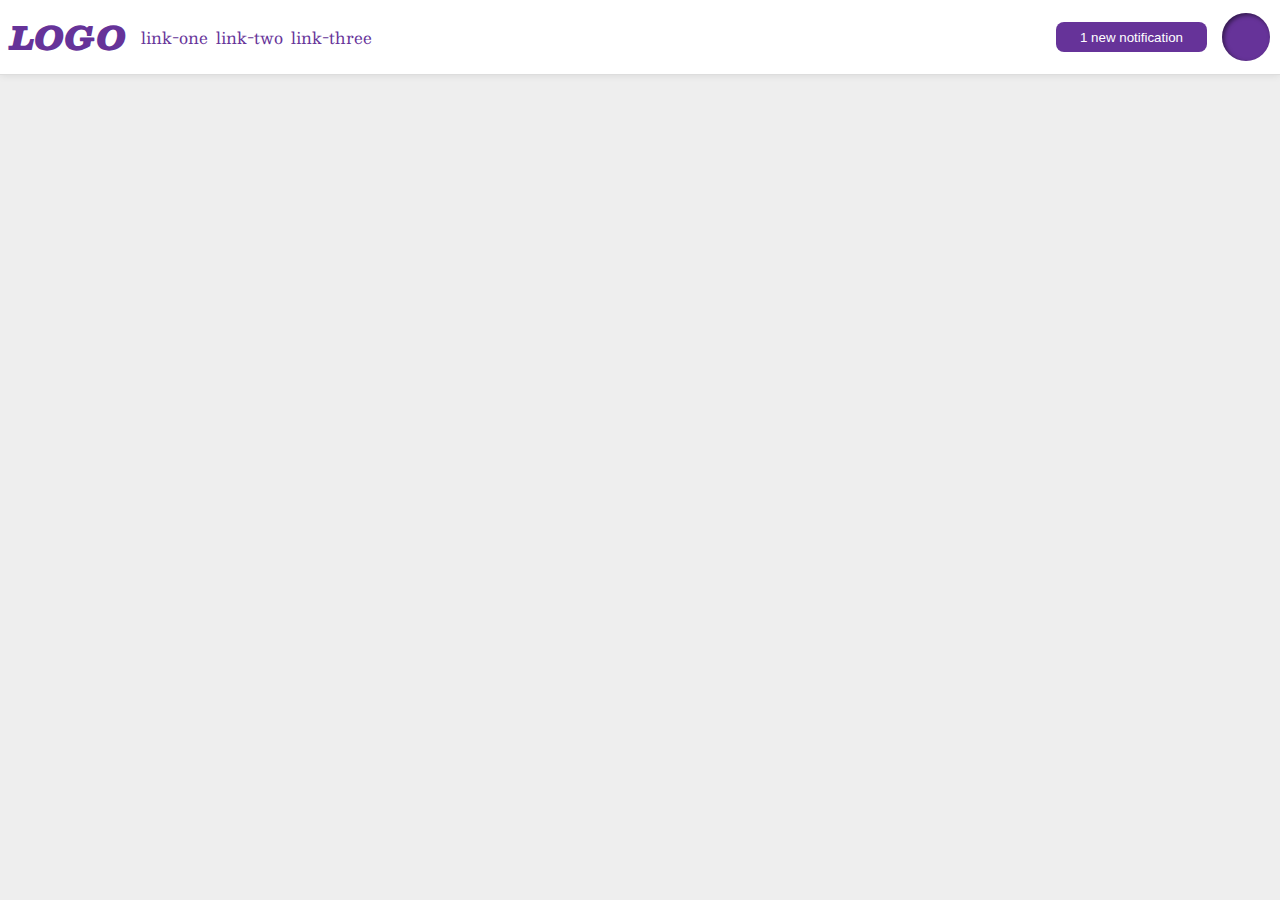
<file: flex/03-flex-header-2/index.html>
<!DOCTYPE html>
<html lang="en">
  <head>
    <meta charset="UTF-8">
    <meta http-equiv="X-UA-Compatible" content="IE=edge">
    <meta name="viewport" content="width=device-width, initial-scale=1.0">
    <title>Flex Header 2</title>
    <link rel="stylesheet" href="style.css">
  </head>
  <body>
    <div class="header">
      <div class="logo">
        LOGO
      </div>
      <ul class="links">
        <li><a href="https://google.com">link-one</a></li>
        <li><a href="https://google.com">link-two</a></li>
        <li><a href="https://google.com">link-three</a></li>
      </ul>
      <div class="header-right">
        <button class="notifications">
          1 new notification
        </button>
        <div class="profile-image"></div>
      </div>
    </div>
  </body>
</html>
</file>
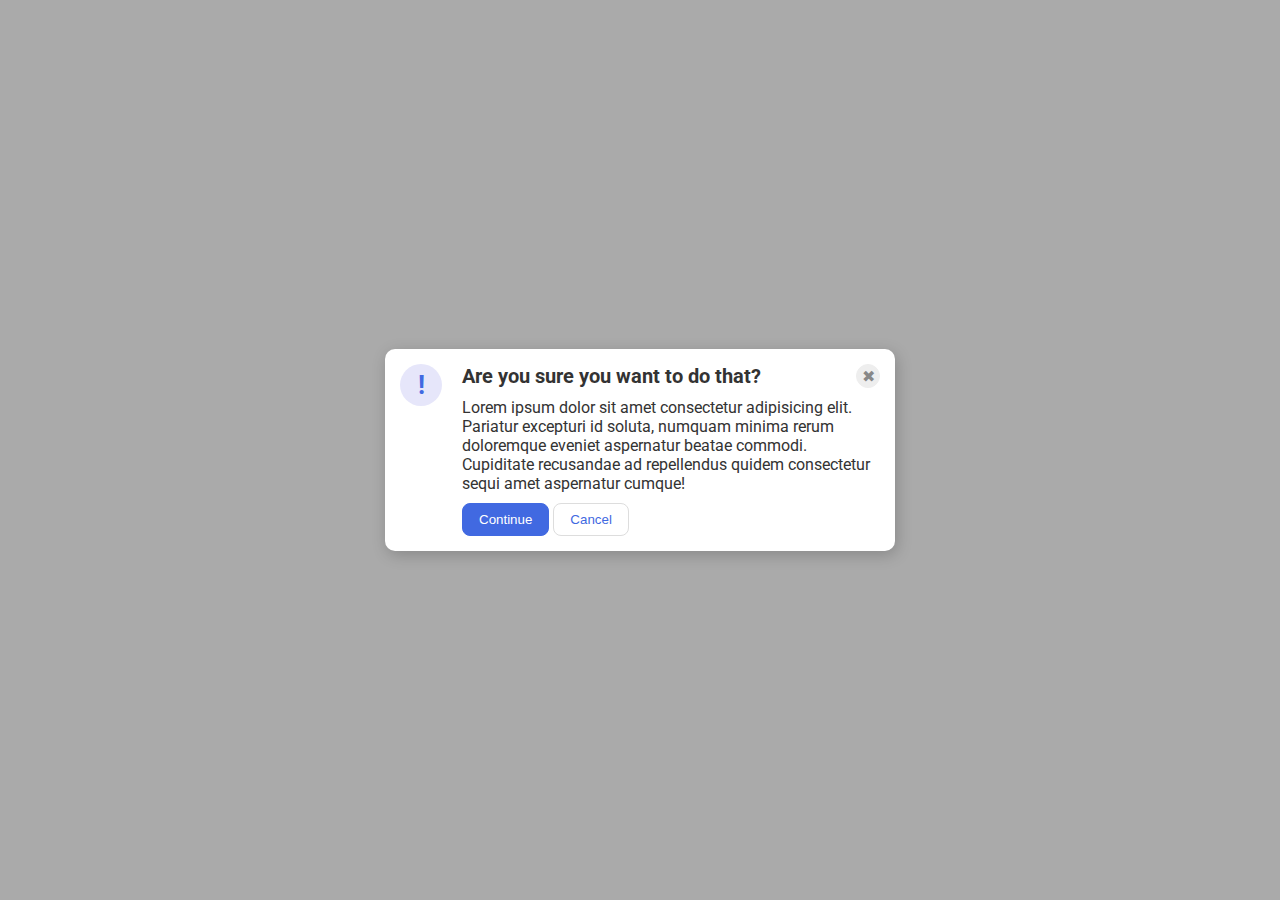
<file: flex/05-flex-modal/index.html>
<!DOCTYPE html>
<html lang="en">
  <head>
    <meta charset="UTF-8">
    <meta http-equiv="X-UA-Compatible" content="IE=edge">
    <meta name="viewport" content="width=device-width, initial-scale=1.0">
    <link rel="stylesheet" href="style.css">
    <title>Modal</title>
  </head>
  <body>
    <div class="modal">
      <div class="left-side">
        <div class="icon">!</div>
      </div>
      <div class="right-side">
        <div class="right-top">
          <div class="header">Are you sure you want to do that?</div>
          <button class="close-button">✖</button>
        </div>
        <div class="text">Lorem ipsum dolor sit amet consectetur adipisicing elit. Pariatur excepturi id soluta, numquam minima rerum doloremque eveniet aspernatur beatae commodi. Cupiditate recusandae ad repellendus quidem consectetur sequi amet aspernatur cumque!</div>
        <button class="continue">Continue</button>
        <button class="cancel">Cancel</button>
      </div>
    </div>
  </body>
</html>
</file>
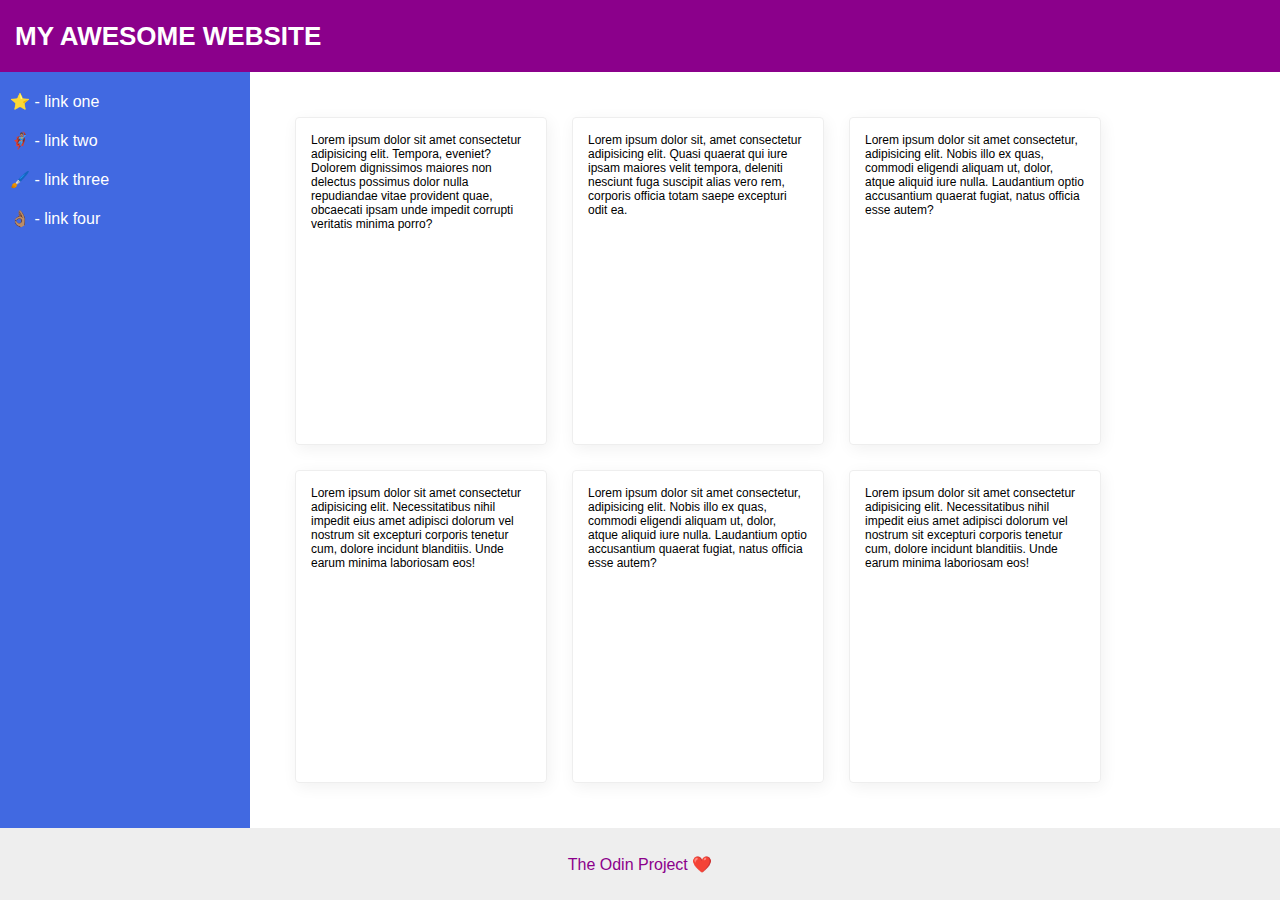
<file: flex/07-flex-layout-2/index.html>
<!DOCTYPE html>
<html lang="en">
  <head>
    <meta charset="UTF-8">
    <meta http-equiv="X-UA-Compatible" content="IE=edge">
    <meta name="viewport" content="width=device-width, initial-scale=1.0">
    <title>The Holy Grail</title>
    <link rel="stylesheet" href="style.css">
  </head>
  <body>
    <div class="header">
      MY AWESOME WEBSITE
    </div>
    <div class="content">
      <div class="sidebar">
        <ul>
          <li><a href="#">⭐ - link one</a></li>
          <li><a href="#">🦸🏽‍♂️ - link two</a></li>
          <li><a href="#">🖌️ - link three</a></li>
          <li><a href="#">👌🏽  - link four</a></li>
        </ul>
      </div>
      <div class="card_holder">
        <div class="card">Lorem ipsum dolor sit amet consectetur adipisicing elit. Tempora, eveniet? Dolorem dignissimos maiores non delectus possimus dolor nulla repudiandae vitae provident quae, obcaecati ipsam unde impedit corrupti veritatis minima porro?</div>
        <div class="card">Lorem ipsum dolor sit, amet consectetur adipisicing elit. Quasi quaerat qui iure ipsam maiores velit tempora, deleniti nesciunt fuga suscipit alias vero rem, corporis officia totam saepe excepturi odit ea.</div>
        <div class="card">Lorem ipsum dolor sit amet consectetur, adipisicing elit. Nobis illo ex quas, commodi eligendi aliquam ut, dolor, atque aliquid iure nulla. Laudantium optio accusantium quaerat fugiat, natus officia esse autem?</div>
        <div class="card">Lorem ipsum dolor sit amet consectetur adipisicing elit. Necessitatibus nihil impedit eius amet adipisci dolorum vel nostrum sit excepturi corporis tenetur cum, dolore incidunt blanditiis. Unde earum minima laboriosam eos!</div>
        <div class="card">Lorem ipsum dolor sit amet consectetur, adipisicing elit. Nobis illo ex quas, commodi eligendi aliquam ut, dolor, atque aliquid iure nulla. Laudantium optio accusantium quaerat fugiat, natus officia esse autem?</div>
        <div class="card">Lorem ipsum dolor sit amet consectetur adipisicing elit. Necessitatibus nihil impedit eius amet adipisci dolorum vel nostrum sit excepturi corporis tenetur cum, dolore incidunt blanditiis. Unde earum minima laboriosam eos!</div>
      </div>
    </div>
    <div class="footer">
      The Odin Project ❤️
    </div>
  </body>
</html>
</file>
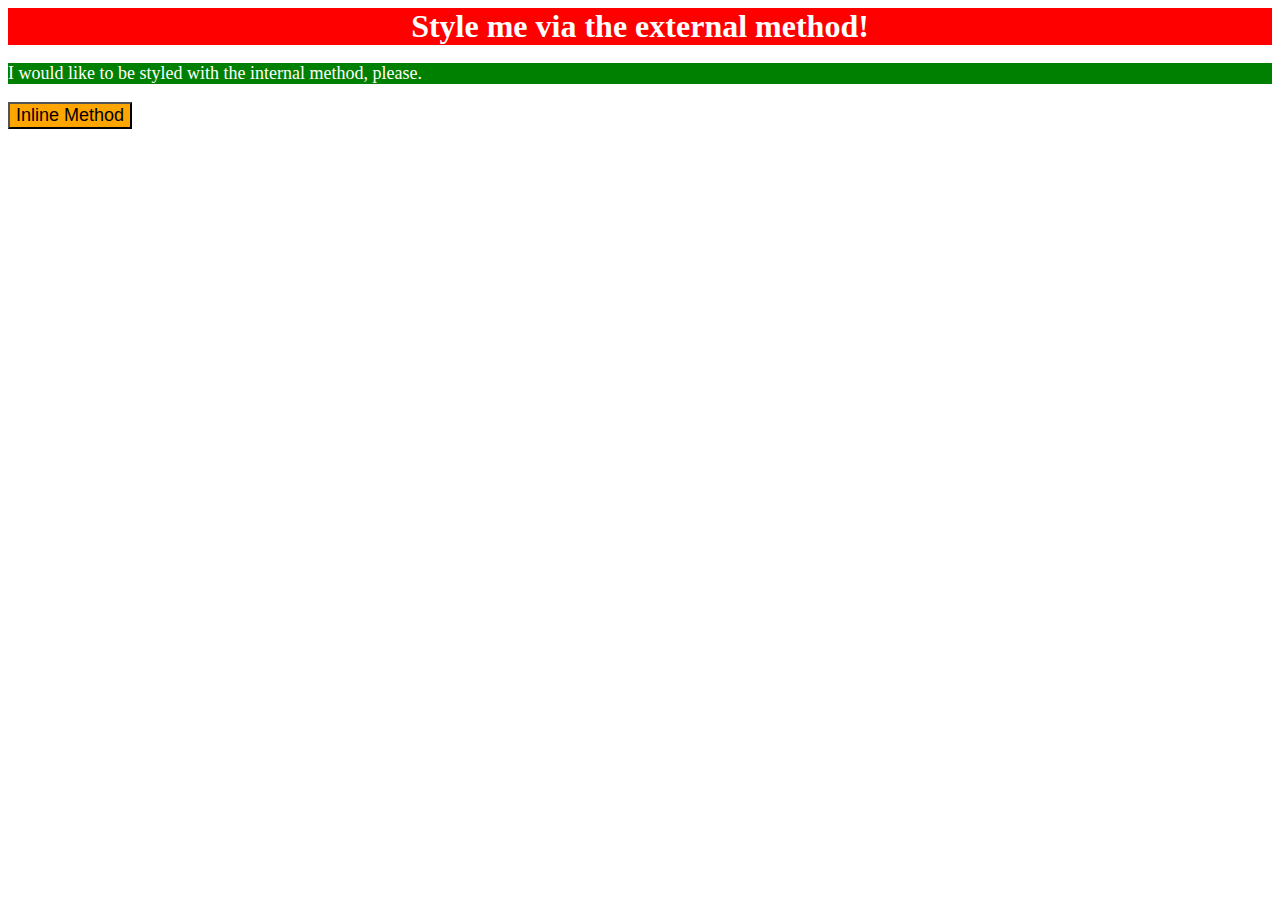
<file: foundations/01-css-methods/index.html>
<!DOCTYPE html>
<html lang="en">
  <head>
    <meta charset="UTF-8">
    <meta http-equiv="X-UA-Compatible" content="IE=edge">
    <meta name="viewport" content="width=device-width, initial-scale=1.0">
    <title>Methods for Adding CSS</title>
    <link rel="stylesheet" href="./css/style.css">
    <style>
      p {
        background-color: green;
        color: white;
        font-size: 18px;
      }
    </style>
  </head>
  <body>
    <div>Style me via the external method!</div>
    <p>I would like to be styled with the internal method, please.</p>
    <button style="background-color: orange; font-size: 18px;">Inline Method</button>
  </body>
</html>
</file>
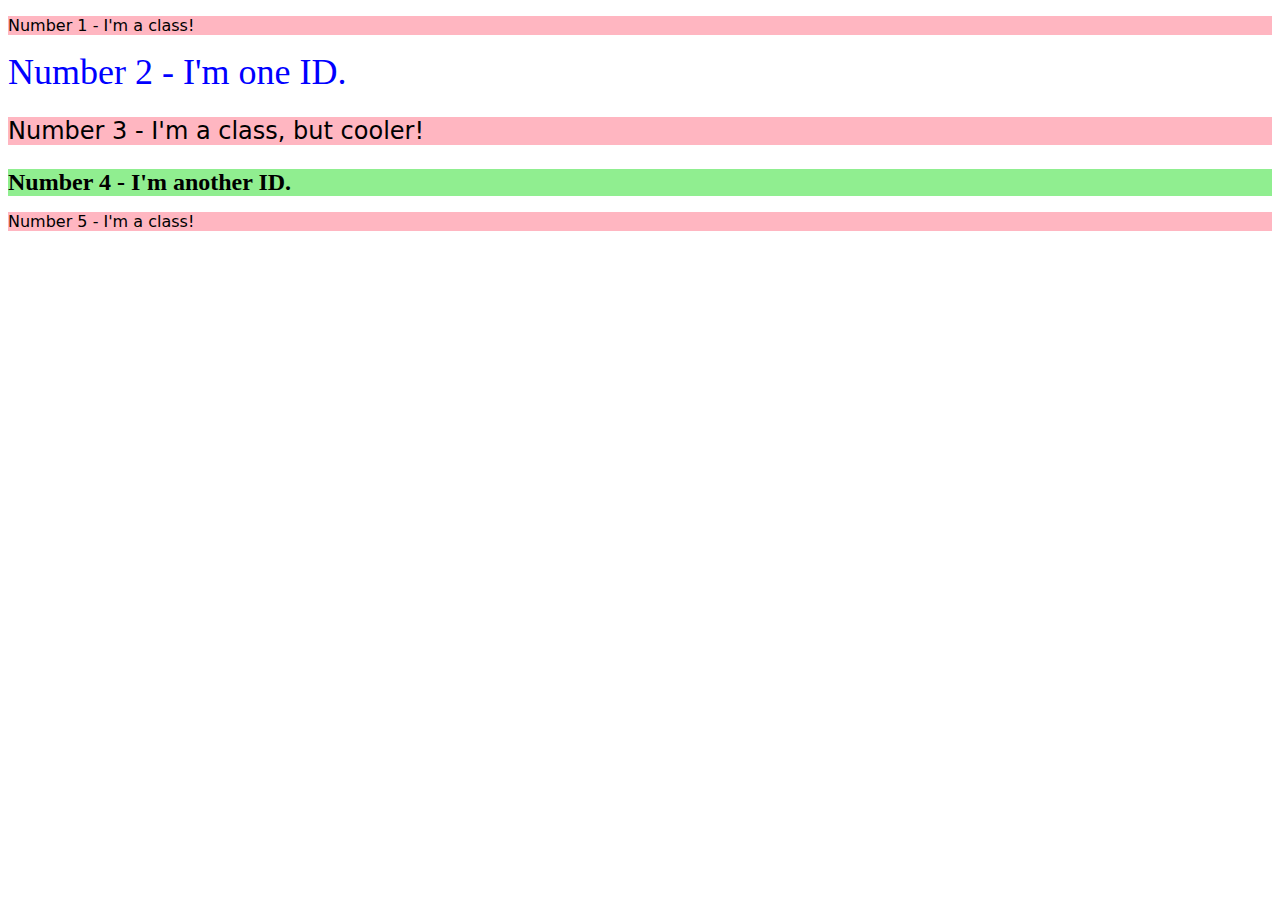
<file: foundations/02-class-id-selectors/index.html>
<!DOCTYPE html>
<html lang="en">
  <head>
    <meta charset="UTF-8">
    <meta http-equiv="X-UA-Compatible" content="IE=edge">
    <meta name="viewport" content="width=device-width, initial-scale=1.0">
    <title>Class and ID Selectors</title>
    <link rel="stylesheet" href="style.css">
  </head>
  <body>
    <p class="odd">Number 1 - I'm a class!</p>
    <div ID="second">Number 2 - I'm one ID.</div>
    <p class="odd third">Number 3 - I'm a class, but cooler!</p>
    <div ID="fourth">Number 4 - I'm another ID.</div>
    <p class="odd">Number 5 - I'm a class!</p>
  </body>
</html>
</file>
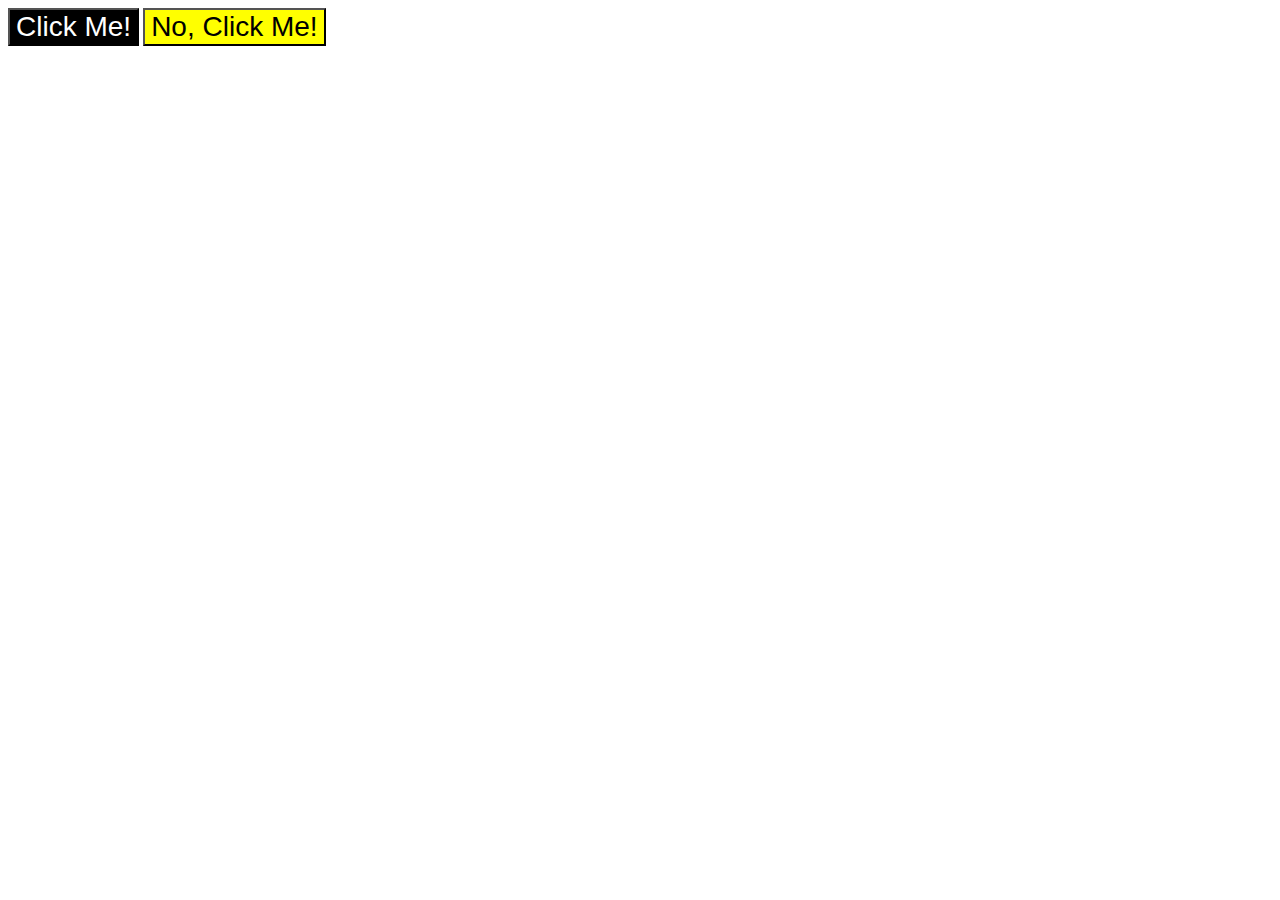
<file: foundations/03-grouping-selectors/index.html>
<!DOCTYPE html>
<html lang="en">
  <head>
    <meta charset="UTF-8">
    <meta http-equiv="X-UA-Compatible" content="IE=edge">
    <meta name="viewport" content="width=device-width, initial-scale=1.0">
    <title>Grouping Selectors</title>
    <link rel="stylesheet" href="style.css">
  </head>
  <body>
    <button class="dark">Click Me!</button>
    <button class="bright">No, Click Me!</button>
  </body>
</html>
</file>
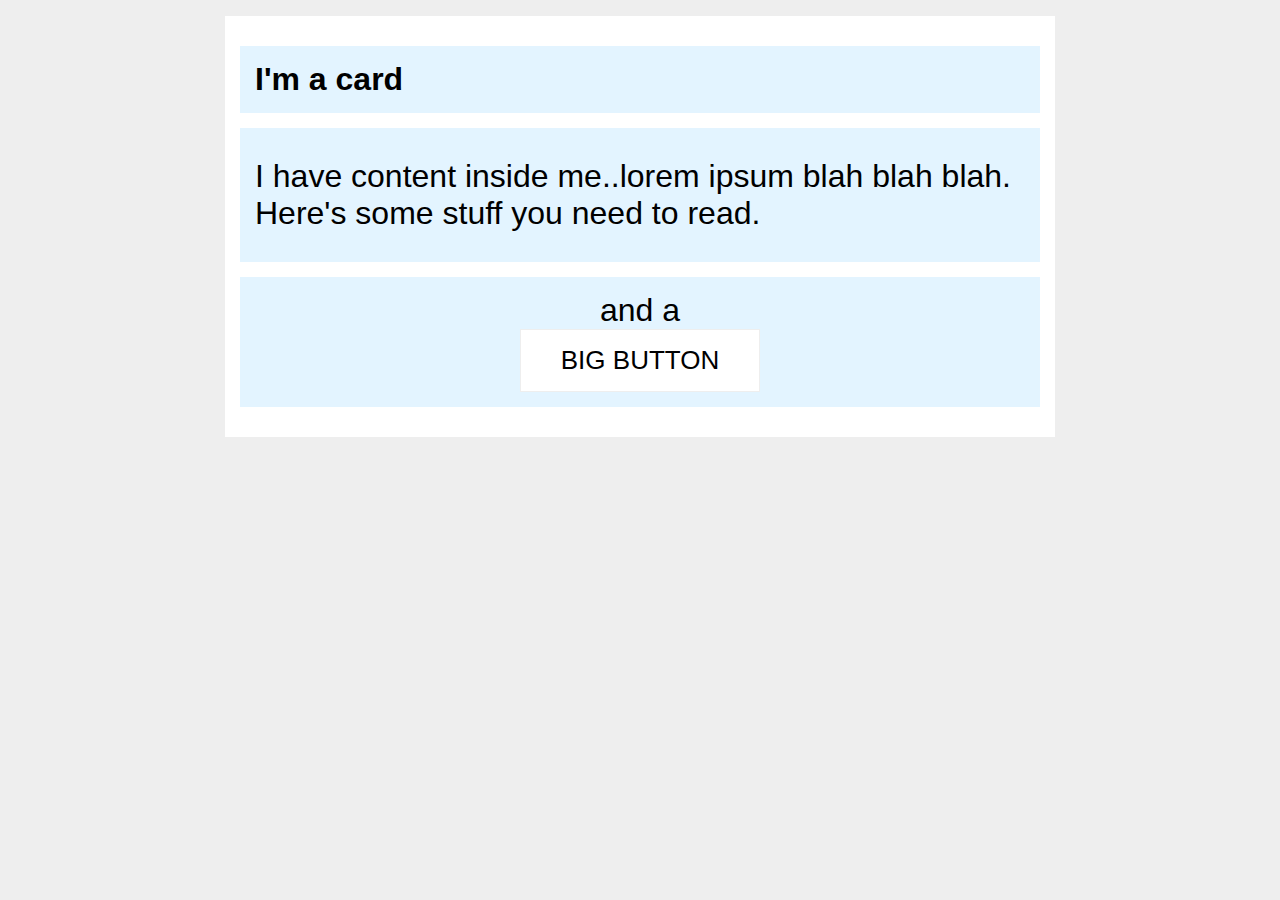
<file: margin-and-padding/02-margin-and-padding-2/index.html>
<!DOCTYPE html>
<html lang="en">
  <head>
    <meta charset="UTF-8">
    <meta http-equiv="X-UA-Compatible" content="IE=edge">
    <meta name="viewport" content="width=device-width, initial-scale=1.0">
    <title>Margin and Padding exercise 2</title>
    <link rel="stylesheet" href="style.css">
  </head>
  <body>
    <div class="card">
      <h1 class="title">I'm a card</h1>
      <div class="content">I have content inside me..lorem ipsum blah blah blah. Here's some stuff you need to read.</div>
      <div class="button-container">and a<button>BIG BUTTON</button></div>
    </div>
  </body>
</html>
</file>
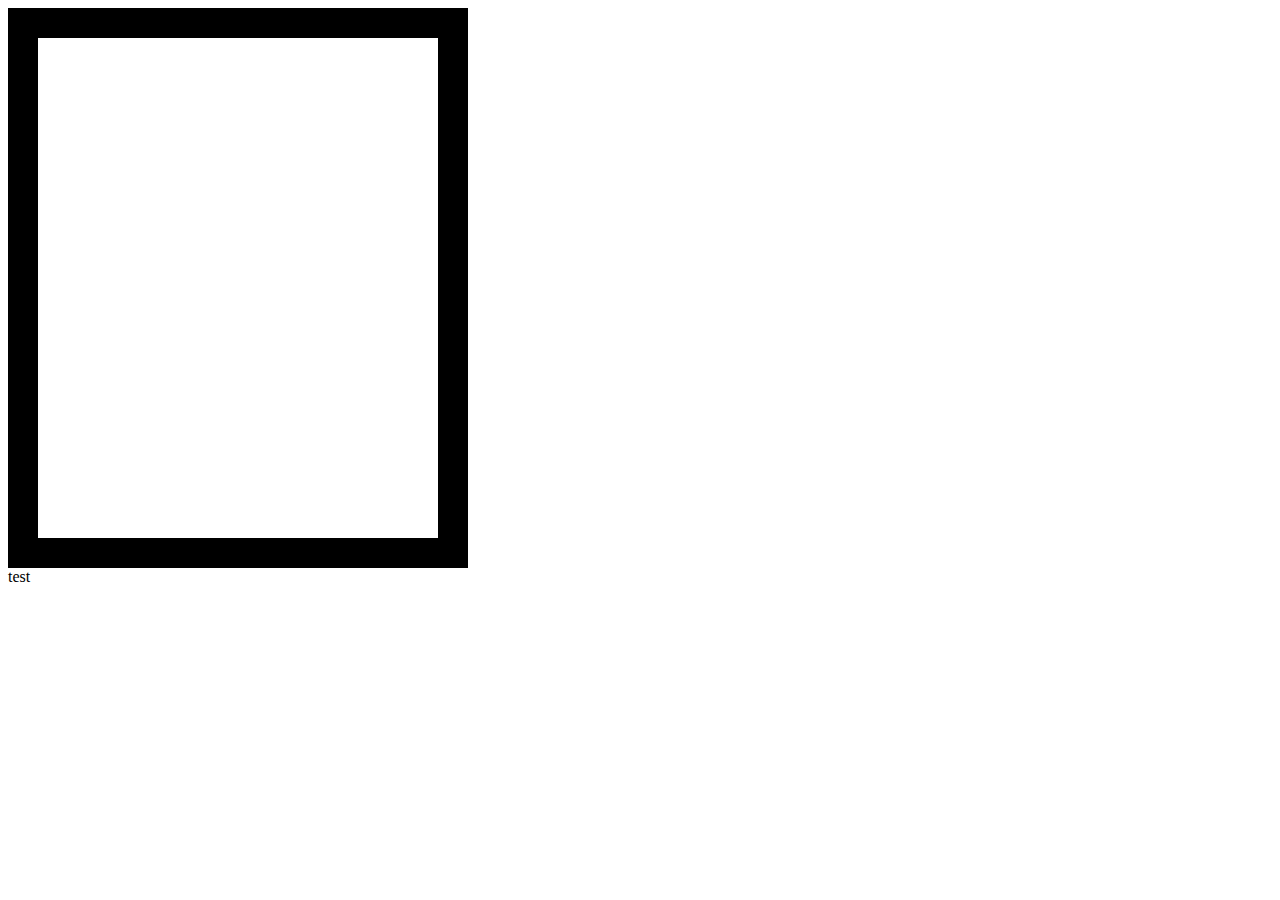
<file: foundations/testing-boxes/part 1/index.html>
<!DOCTYPE html>
<html lang="en">
<head>
    <meta charset="UTF-8">
    <meta name="viewport" content="width=device-width, initial-scale=1.0">
    <title>Document</title>
    <link rel="stylesheet" href="styles.css">
</head>
<body>
    <div class = "box-1"></div>
    <div class = "box-2">test</div>
</body>
</html>
</file>
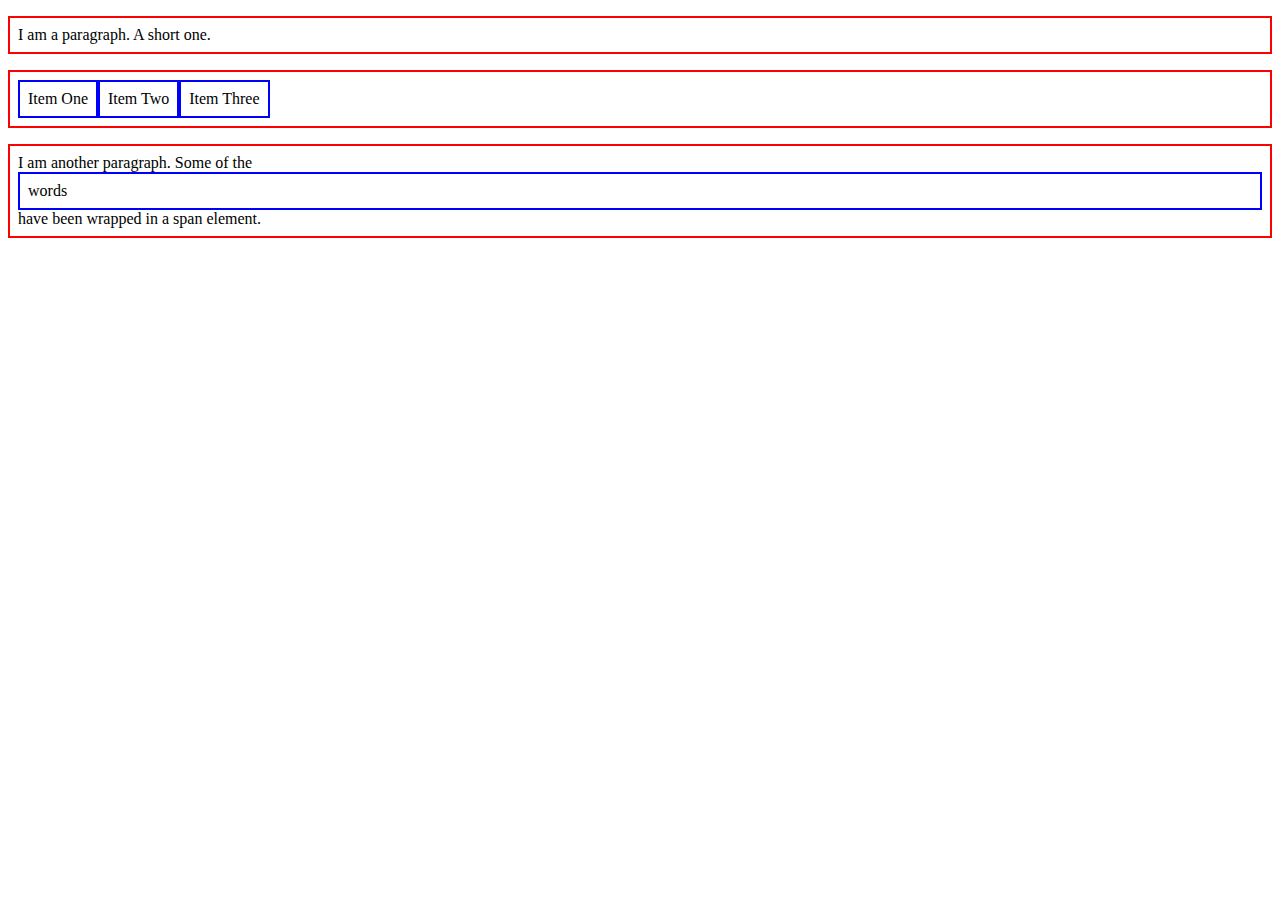
<file: foundations/testing-boxes/part 2/index.html>
<!DOCTYPE html>
<html lang="en">
<head>
    <meta charset="UTF-8">
    <meta name="viewport" content="width=device-width, initial-scale=1.0">
    <title>Document</title>
    <link rel="stylesheet" href="styles.css">
</head>
<body>
<p>I am a paragraph. A short one.</p>
<ul>
  <li>Item One</li>
  <li>Item Two</li>
  <li>Item Three</li>
</ul>
<p>
I am another paragraph. 
Some of the <span class="block">words</span> 
have been wrapped in a <span>span element</span>.
</p>
    
</body>
</html>
</file>
<file: flex/03-flex-header-2/style.css>
/* this is some magical font-importing.  
you'll learn about it later. */
@import url('https://fonts.googleapis.com/css2?family=Besley:ital,wght@0,400;1,900&display=swap');

body {
  margin: 0;
  background: #eee;
  font-family: Besley, serif;
}

.header {
  background: white;
  border-bottom: 1px solid #ddd;
  box-shadow: 0 0 8px rgba(0,0,0,.1);
  display: flex;
  padding: 10px;
  align-items: center;
  gap: 15px;
}

.profile-image {
  background: rebeccapurple;
  box-shadow: inset 2px 2px 4px rgba(0,0,0,.5);
  border-radius: 50%;
  width: 48px;
  height: 48px;
}

.logo {
  color: rebeccapurple;
  font-size: 32px;
  font-weight: 900;
  font-style: italic;
}

button {
  border: none;
  border-radius: 8px;
  background: rebeccapurple;
  color: white;
  padding: 0px 24px;
  height: 30px;
}

a {
  /* this removes the line under our links */
  text-decoration: none;
  color: rebeccapurple;
}

ul {
  list-style-type: none;
  display: flex;
  margin: 0px;
  padding: 0px;
  gap: 8px;
}

.header-right {
  display: flex;
  justify-content: flex-end;
  gap: inherit;
  align-items: center;
  flex: 1;
}
</file>
<file: flex/05-flex-modal/style.css>
@import url('https://fonts.googleapis.com/css2?family=Roboto:wght@400;700&display=swap');

html, body {
  height: 100%;
}

body {
  font-family: Roboto, sans-serif;
  margin: 0;
  background: #aaa;
  color: #333;
  /* I'll give you this one for free lol */
  display: flex;
  align-items: center;
  justify-content: center;
}

.modal {
  background: white;
  width: 480px;
  border-radius: 10px;
  box-shadow: 2px 4px 16px rgba(0,0,0,.2);
  display: flex;
  justify-content: center;
  padding: 15px;
  gap: 20px;
}

.icon {
  color: royalblue;
  font-size: 26px;
  font-weight: 700;
  background: lavender;
  width: 42px;
  height: 42px;
  border-radius: 50%;
  display: flex;
  align-items: center;
  justify-content: center;
}

.right-top {
  display: flex;
  justify-content: space-between;
}

.header {
  font-weight: bold;
  font-size: 20px;
}

.close-button {
  background: #eee;
  border-radius: 50%;
  color: #888;
  font-weight: 400;
  font-size: 16px;
  height: 24px;
  width: 24px;
  display: flex;
  align-items: center;
  justify-content: center;
  border: 1px solid #eee;
  padding: 0;
}

button {
  cursor: pointer;
  padding: 8px 16px;
  border-radius: 8px;
}

.text {
  margin: 10px 0;
}

button.continue {
  background: royalblue;
  border: 1px solid royalblue;
  color: white;
}

button.cancel {
  background: white;
  border: 1px solid #ddd;
  color: royalblue;
}
</file>
<file: flex/07-flex-layout-2/style.css>
body {
  font-family: -apple-system, BlinkMacSystemFont, 'Segoe UI', Roboto, Oxygen, Ubuntu, Cantarell, 'Open Sans', 'Helvetica Neue', sans-serif;
  margin: 0;
  min-height: 100vh;
  display: flex;
  flex-direction: column;
  justify-content: space-between;
}

.header {
  height: 72px;
  background: darkmagenta;
  color: white;
  font-size: 26px;
  display: flex;
  justify-content: flex-start;
  align-items: center;
  padding: 0px 15px;
  margin: 0px;
  font-weight: bold;
}

.footer {
  height: 72px;
  background: #eee;
  color: darkmagenta;
  display: flex;
  justify-content: center;
  align-items: center;
}

.content {
  display: flex;
  flex-direction: row;
  flex: 1;
}

.sidebar {
  width: 250px;
  background: royalblue;
  box-sizing: border-box;
  flex: none;
}

a {
  text-decoration: none;
  color: white;
}

ul {
  list-style-type: none;
  display: flex;
  flex-direction: column;
  align-items: flex-start;
  padding: 10px;
  margin: 0px;
}

li {
  padding: 10px 0px;
}

.card_holder {
  display: flex;
  flex-direction: row;
  flex-wrap: wrap;
  gap: 25px;
  padding: 45px;
}

.card {
  font-size: 12px;
  width: 220px;
  border: 1px solid #eee;
  box-shadow: 2px 4px 16px rgba(0,0,0,.06);
  border-radius: 4px;
  padding: 15px;
}
</file>
<file: foundations/01-css-methods/css/style.css>
/*style.css*/

div {
    background-color: red;
    color: white;
    font-size: 32px;
    text-align: center;
    font-weight: bold;
}
</file>
<file: foundations/02-class-id-selectors/style.css>
.odd {
    background-color: lightpink;
    font-family: 'Verdana', 'DejaVu Sans', sans-serif;
}

#second {
    color: blue;
    font-size: 36px;
}

.third {
    font-size: 24px;
}

#fourth {
    background-color: lightgreen;
    font-size: 24px;
    font-weight: bold;
}
</file>
<file: foundations/03-grouping-selectors/style.css>
.dark, 
.bright{
    font-size: 28px;
    font-family: 'Helvetica', 'Times New Roman', 'sans-serif';
}

.dark{
    background-color: black;
    color:white;
}

.bright{
    background-color: yellow;
}
</file>
<file: margin-and-padding/02-margin-and-padding-2/style.css>
html {
  box-sizing: block-size;
}

*,
*::after,
*::before {
  box-sizing: inherit;
}

body {
  background: #eee;
  font-family: sans-serif;
}

.card {
  width: 800px;
  background: #fff;
  margin: 16px auto;
  padding: 15px;
}

.title {
  background: #e3f4ff;
}

.title,
.content,
.button-container {
  display: block;
  padding: 15px;
  margin: 15px 0;
  font-size: 32px;
}


.content {
  background: #e3f4ff;
  padding: 30px 15px;
}

.button-container {
  background: #e3f4ff;
  text-align: center;
}

button {
  background: white;
  border: 1px solid #eee;
  padding: 15px 40px;
  font-size: 26px;
  display: block;
  margin: 0 auto;
}

button:hover {
  background-color: rgba(28, 66, 53, 0.5);
  color: #fff;
}
</file>
<file: foundations/testing-boxes/part 1/styles.css>
.box-1{
    box-sizing: content-box;
    width: 300px;
    height: 400px;

    padding: 50px;
    border: 30px solid black;
}

.box-2{
    box-sizing: border-box;
    width: 170px;
    height: 170px;
    padding: 0px;

}
</file>
<file: foundations/testing-boxes/part 2/styles.css>
p,
ul {
  border: 2px solid red;
  padding: .5em;
}

.block,
li {
  border: 2px solid blue;
  padding: .5em;
}

ul {
  display: flex;
  list-style: none;
}

.block {
  display: block;
}
</file>
